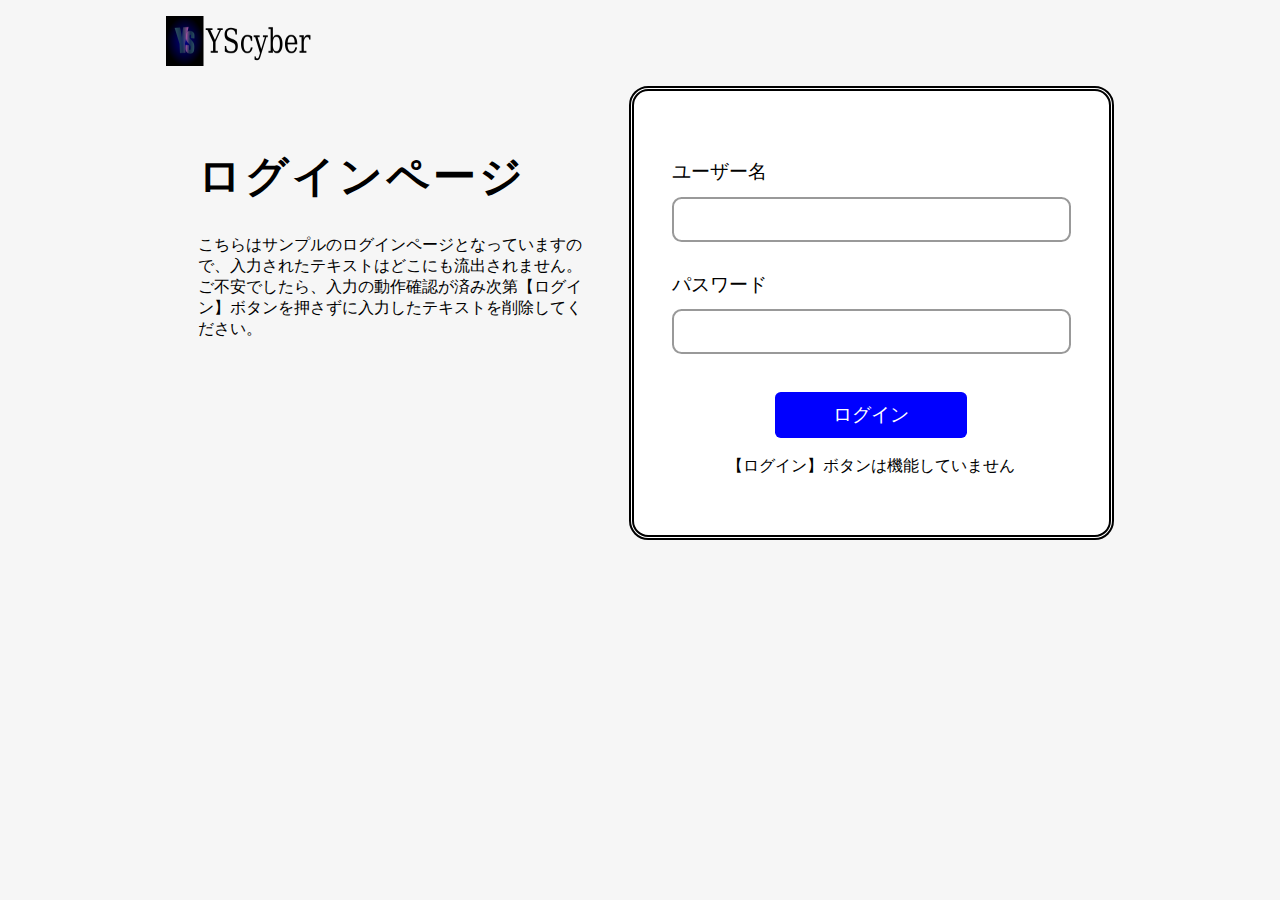
<file: index.html>
<!DOCTYPE html>
<html lang="ja">
<head>
    <meta charset="UTF-8" />
    <meta name="viewport" content="width=device-width, initial-scale=1.0" />
    <title>Webフォーム</title>
    <link rel="stylesheet" href="style.css" type="text/css" />
</head>
<body>
    <header>
        <img src="material/logo_text.png" alt="テキスト付きロゴ画像" width="150px" height="50px" />
    </header>
    <div class="wrapper">
        <div class="supplement">
            <h1>ログインページ</h1>
            <p>こちらはサンプルのログインページとなっていますので、入力されたテキストはどこにも流出されません。ご不安でしたら、入力の動作確認が済み次第【ログイン】ボタンを押さずに入力したテキストを削除してください。</p>
        </div>
        <form>
            <p>
                <label for="username">ユーザー名</label>
                <input type="text" id="username" required />
            </p>
            <p>
                <label for="pwd">パスワード</label>
                <input type="password" id="pwd" required />
            </p>
            <p class="button">
                <button type="submit">ログイン</button>
                <small>【ログイン】ボタンは機能していません</small>
            </p>
        </form>
    </div>
</body>
</html>
</file>
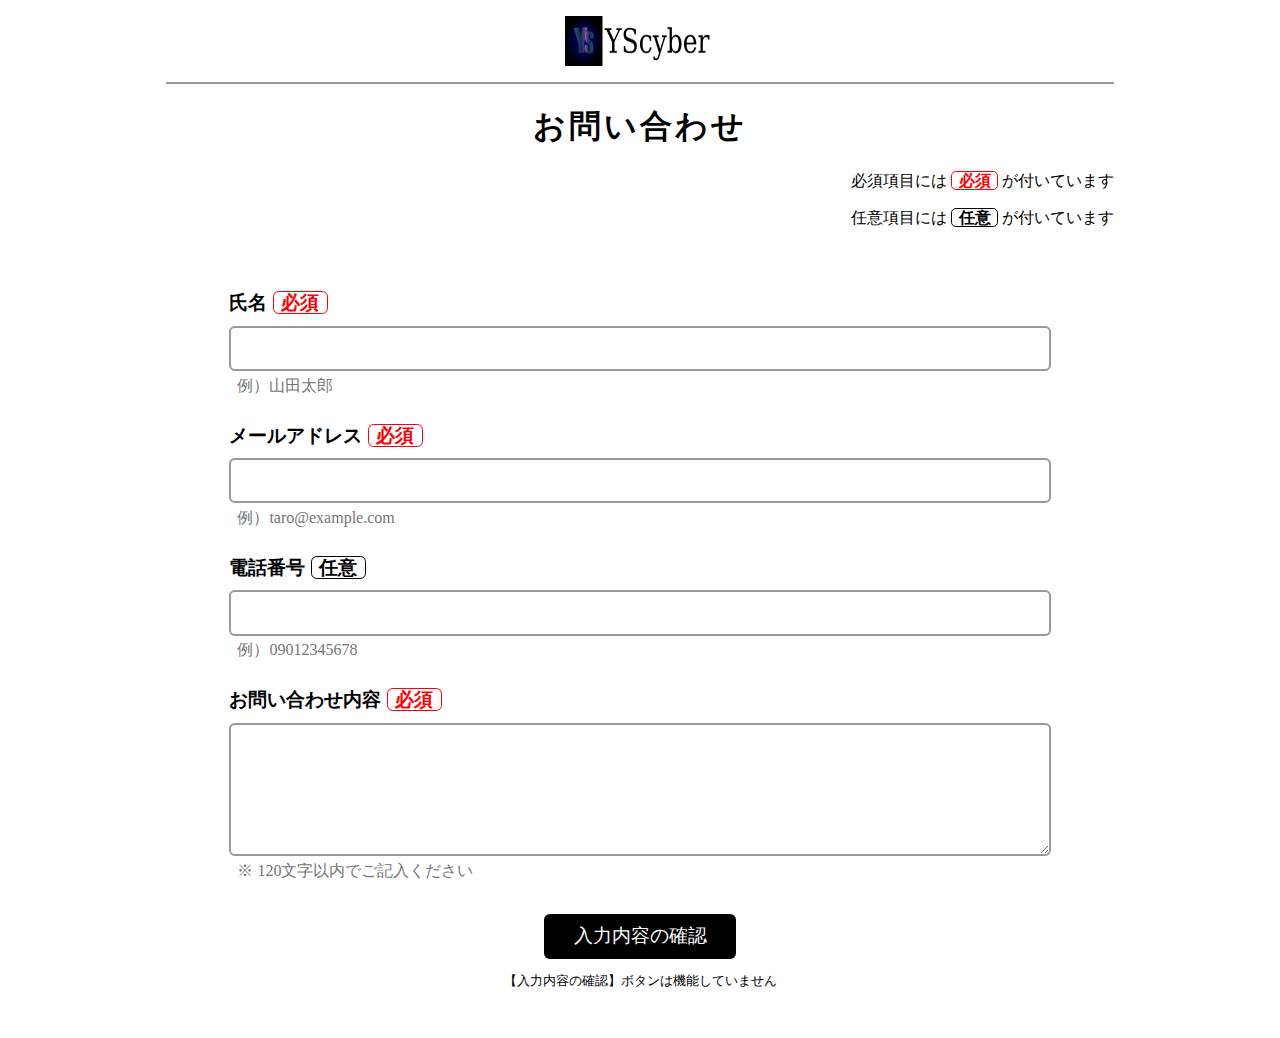
<file: contact.html>
<!DOCTYPE html>
<html lang="ja">
<head>
    <meta charset="UTF-8" />
    <meta name="viewport" content="width=device-width, initial-scale=1.0" />
    <title>お問い合わせフォーム</title>
    <style>
        body {
            margin: 0 auto;
            padding: 1em;
            width: 90%;
            max-width: 980px;
        }

        * {
            box-sizing: border-box;
        }

        header {
            display: flex;
            justify-content: center;
            align-items: center;
            padding: 0 0 1em 0;
            border-bottom: 2px solid #999;
        }

        h1 {
            text-align: center;
            letter-spacing: 3px;
        }

        div.supplement {
            text-align: right;
        }

        span.required {
            padding: 0 0.4em;
            border: 1px solid #f00;
            border-radius: 0.3em;
            color: #f00;
        }

        span.any {
            padding: 0 0.4em;
            border: 1px solid #000;
            border-radius: 0.3em;
            color: #000;
        }

        form {
            margin: 20px auto 0;
            padding: 1em;
            width: 90%;
            max-width: 980px;
        }

        form label,
        form input,
        form textarea,
        form button {
            padding: 0.5em;
            font: 1.2em sans-serif;
        }

        form label {
            display: block;
            padding-left: 0;
        }

        form input,
        form textarea {
            width: 100%;
            border: 2px solid #999;
            border-radius: 0.3em;
        }

        form input:focus {
            border-color: #000;
        }

        div.field-description {
            display: flex;
            flex-direction: column-reverse;
            align-items: start;
            margin-top: -16px;
        }

        span.description {
            padding: 0.3em 0 0 0.5em;
            color: #757575;
            font-size: 1em;
        }

        p.button {
            display: flex;
            flex-direction: column;
            justify-content: center;
            align-items: center;
            padding: 1em 0 0 0;
        }

        form button {
            width: 10em;
            border: none;
            border-radius: 0.3em;
            background-color: #000;
            color: #fff;
        }

        form button:focus,
        form button:hover {
            background-color: #333;
            color: #fff;
            cursor: pointer;
        }

        small {
            padding: 1em 0 0 0;
        }
    </style>
</head>
<body>
    <header>
        <img src="https://yscyber.github.io/web-forms/logo_text.png" alt="テキスト付きロゴ画像" width="150px" height="50px" />
    </header>
    <h1>お問い合わせ</h1>
    <div class="supplement">
        <p>必須項目には <strong><span class="required">必須</span></strong> が付いています</p>
        <p>任意項目には <strong><span class="any">任意</span></strong> が付いています</p>
    </div>
    <form>
        <p>
            <label for="name"><strong>氏名 <span class="required">必須</span></strong></label>
            <div class="field-description">
                <span id="name-desc" class="description">例）山田太郎</span>
                <input type="text" id="name" name="username" aria-describedby="name-desc" required />
            </div>
        </p>
        <p>
            <label for="mail"><strong>メールアドレス <span class="required">必須</span></strong></label>
            <div class="field-description">
                <span id="mail-desc" class="description">例）taro@example.com</span>
                <input type="email" id="mail" name="usermail" aria-describedby="mail-desc" required />
            </div>
        </p>
        <p>
            <label for="phone"><strong>電話番号 <span class="any">任意</span></strong></label>
            <div class="field-description">
                <span id="phone-desc" class="description">例）09012345678</span>
                <input type="tel" id="phone" name="userphone" aria-describedby="phone-desc" />
            </div>
        </p>
        <p>
            <label for="msg"><strong>お問い合わせ内容 <span class="required">必須</span></strong></label>
            <div class="field-description">
                <span id="msg-desc" class="description">※ 120文字以内でご記入ください</span>
                <textarea id="msg" name="usermessage" maxlength="120" rows="5" aria-describedby="msg-desc" required></textarea>
            </div>
        </p>
        <p class="button">
            <button type="submit">入力内容の確認</button>
            <small>【入力内容の確認】ボタンは機能していません</small>
        </p>
    </form>
</body>
</html>
</file>
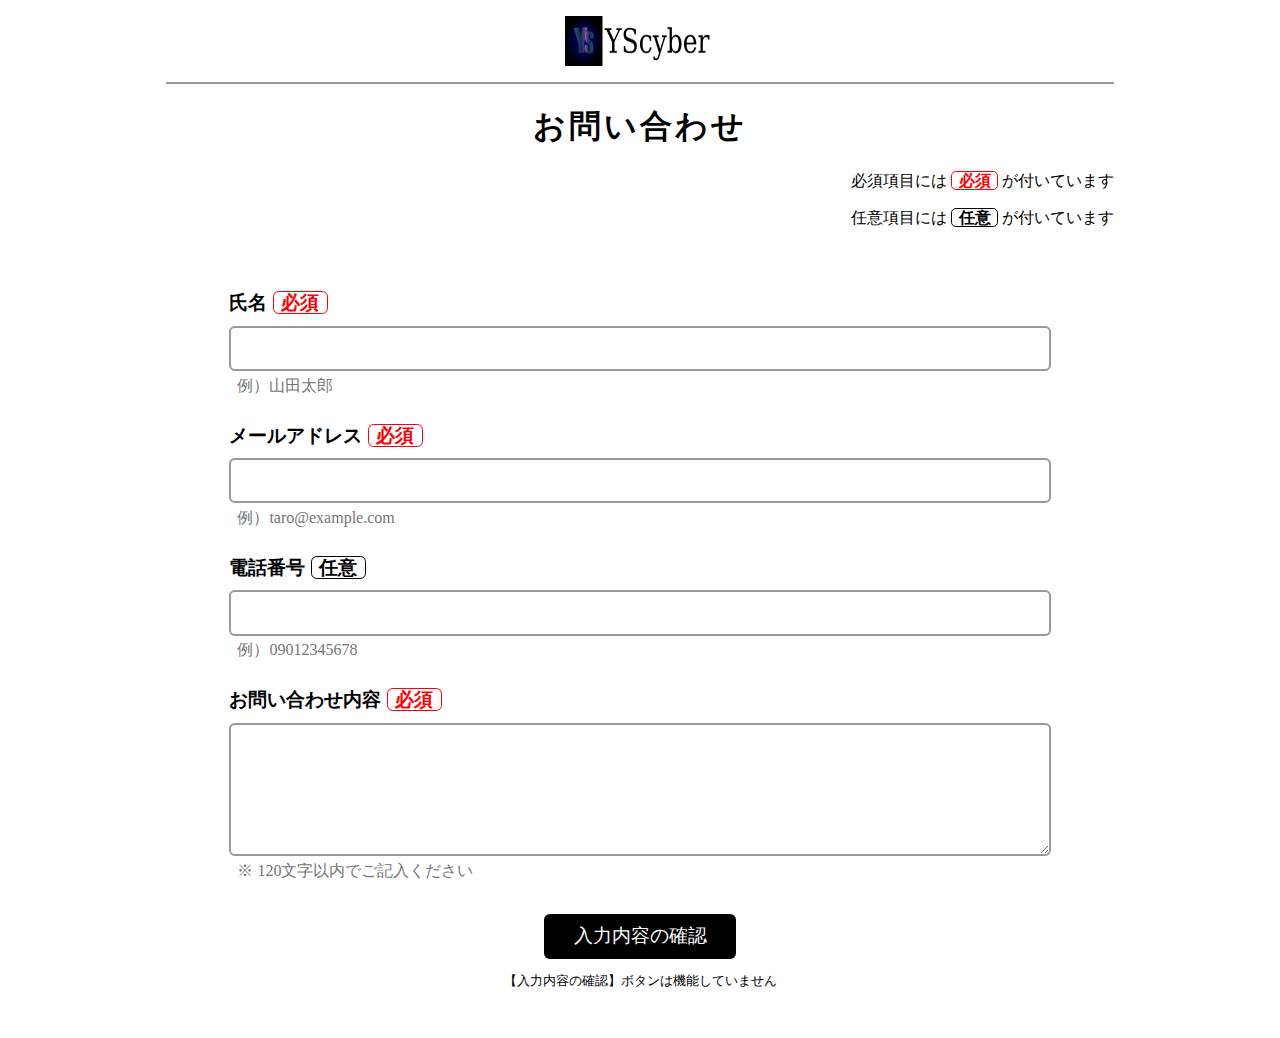
<file: material/contact.html>
<!DOCTYPE html>
<html lang="ja">
<head>
    <meta charset="UTF-8" />
    <meta name="viewport" content="width=device-width, initial-scale=1.0" />
    <title>お問い合わせフォーム</title>
    <style>
        body {
            margin: 0 auto;
            padding: 1em;
            width: 90%;
            max-width: 980px;
        }

        * {
            box-sizing: border-box;
        }

        header {
            display: flex;
            justify-content: center;
            align-items: center;
            padding: 0 0 1em 0;
            border-bottom: 2px solid #999;
        }

        h1 {
            text-align: center;
            letter-spacing: 3px;
        }

        div.supplement {
            text-align: right;
        }

        span.required {
            padding: 0 0.4em;
            border: 1px solid #f00;
            border-radius: 0.3em;
            color: #f00;
        }

        span.any {
            padding: 0 0.4em;
            border: 1px solid #000;
            border-radius: 0.3em;
            color: #000;
        }

        form {
            margin: 20px auto 0;
            padding: 1em;
            width: 90%;
            max-width: 980px;
        }

        form label,
        form input,
        form textarea,
        form button {
            padding: 0.5em;
            font: 1.2em sans-serif;
        }

        form label {
            display: block;
            padding-left: 0;
        }

        form input,
        form textarea {
            width: 100%;
            border: 2px solid #999;
            border-radius: 0.3em;
        }

        form input:focus {
            border-color: #000;
        }

        div.field-description {
            display: flex;
            flex-direction: column-reverse;
            align-items: start;
            margin-top: -16px;
        }

        span.description {
            padding: 0.3em 0 0 0.5em;
            color: #757575;
            font-size: 1em;
        }

        p.button {
            display: flex;
            flex-direction: column;
            justify-content: center;
            align-items: center;
            padding: 1em 0 0 0;
        }

        form button {
            width: 10em;
            border: none;
            border-radius: 0.3em;
            background-color: #000;
            color: #fff;
        }

        form button:focus,
        form button:hover {
            background-color: #333;
            color: #fff;
            cursor: pointer;
        }

        small {
            padding: 1em 0 0 0;
        }
    </style>
</head>
<body>
    <header>
        <img src="logo_text.png" alt="テキスト付きロゴ画像" width="150px" height="50px" />
    </header>
    <h1>お問い合わせ</h1>
    <div class="supplement">
        <p>必須項目には <strong><span class="required">必須</span></strong> が付いています</p>
        <p>任意項目には <strong><span class="any">任意</span></strong> が付いています</p>
    </div>
    <form>
        <p>
            <label for="name"><strong>氏名 <span class="required">必須</span></strong></label>
            <div class="field-description">
                <span id="name-desc" class="description">例）山田太郎</span>
                <input type="text" id="name" name="username" aria-describedby="name-desc" required />
            </div>
        </p>
        <p>
            <label for="mail"><strong>メールアドレス <span class="required">必須</span></strong></label>
            <div class="field-description">
                <span id="mail-desc" class="description">例）taro@example.com</span>
                <input type="email" id="mail" name="usermail" aria-describedby="mail-desc" required />
            </div>
        </p>
        <p>
            <label for="phone"><strong>電話番号 <span class="any">任意</span></strong></label>
            <div class="field-description">
                <span id="phone-desc" class="description">例）09012345678</span>
                <input type="tel" id="phone" name="userphone" aria-describedby="phone-desc" />
            </div>
        </p>
        <p>
            <label for="msg"><strong>お問い合わせ内容 <span class="required">必須</span></strong></label>
            <div class="field-description">
                <span id="msg-desc" class="description">※ 120文字以内でご記入ください</span>
                <textarea id="msg" name="usermessage" maxlength="120" rows="5" aria-describedby="msg-desc" required></textarea>
            </div>
        </p>
        <p class="button">
            <button type="submit">入力内容の確認</button>
            <small>【入力内容の確認】ボタンは機能していません</small>
        </p>
    </form>
</body>
</html>
</file>
<file: style.css>
@charset "UTF-8";
body {
    margin: 0 auto;
    padding: 1em;
    width: 90%;
    max-width: 980px;
    background-color: rgba(238, 238, 238, 0.5);
}

* {
    box-sizing: border-box;
}

header {
    padding: 0 0 1em 0;
}

div.wrapper {
    display: flex;
    justify-content: space-around;
}

div.wrapper div.supplement,
div.wrapper form {
    flex: 1;
    margin: 0;
    padding: 2em;
}

div.wrapper div.supplement h1 {
    font-size: 2.7em;
    letter-spacing: 3px;
}

div.wrapper form {
    border: 5px double #000;
    border-radius: 1em;
    background-color: #fff;
    font: 1.2em/1.5 sans-serif;
}

div.wrapper form p label,
div.wrapper form p input,
div.wrapper form p.button button {
    padding: 0.5em;
    font-family: inherit;
    font-size: 100%;
}

div.wrapper form p label {
    display: block;
    padding-left: 0;
}

div.wrapper form p input {
    width: 100%;
    border: 2px solid #999;
    border-radius: 0.5em;
}

div.wrapper form p input:focus {
    border-color: #000;
}


div.wrapper form p.button {
    display: flex;
    flex-direction: column;
    justify-content: center;
    align-items: center;
    padding: 1em 0 0 0;
}

div.wrapper form p.button button {
    width: 10em;
    border: none;
    border-radius: 0.3em;
    background-color: #00f;
    color: #fff;
}

div.wrapper form p.button button:focus,
div.wrapper form p.button button:hover {
    background-color: #2525c1;
    color: #fff;
    cursor: pointer;
}

div.wrapper form p.button small {
    padding: 1em 0 0 0;
}

@media screen and (max-width: 799px) {
    header {
        padding: 0;
    }

    div.wrapper {
        display: flex;
        flex-direction: column;
    }

    div.wrapper div.supplement {
        margin: 0;
        padding: 0 0 1em 0;
    }

    div.wrapper div.supplement h1 {
        text-align: center;
        font-size: 2em;
    }

    div.wrapper div.supplement p {
        font-size: 0.7em;
    }

    div.wrapper form {
        padding: 1em;
        font: 1em/1.5 sans-serif;
    }

    div.wrapper form p label,
    div.wrapper form p input,
    div.wrapper form p.button button {
        font-family: inherit;
        font-size: 100%;
    }
}
</file>
